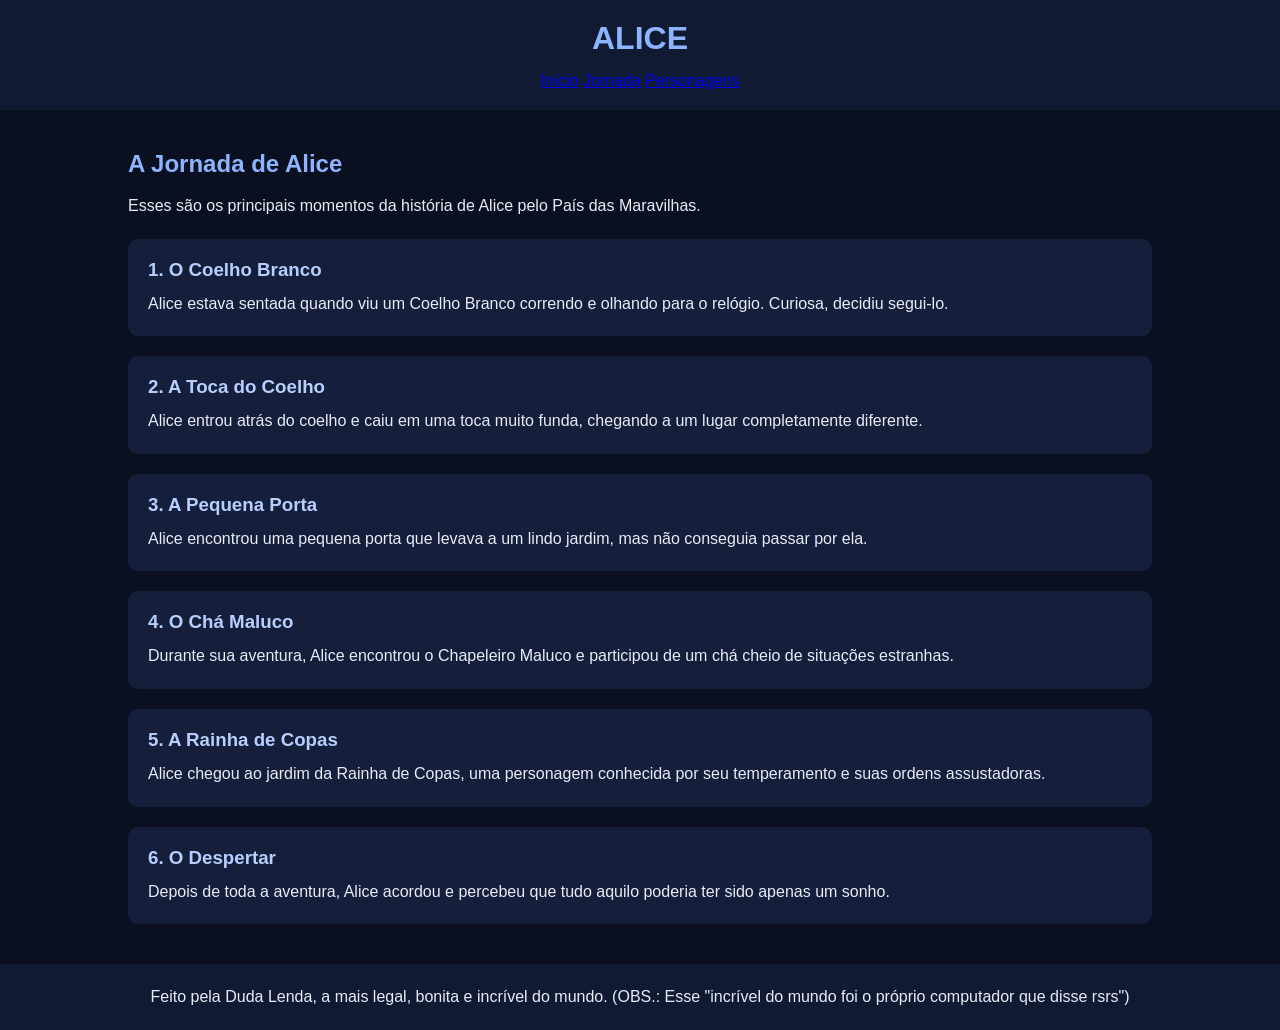
<file: jornada.html>
<!DOCTYPE html>
<html lang="en">
<head>
    <meta charset="UTF-8">
    <meta name="viewport" content="width=device-width, initial-scale=1.0">
    
    <title>Jornada</title>

    <link rel="stylesheet" href="style.css">

</head>

<body>
    
    <header class="cabecalho">

       <h1>ALICE</h1>


        <nav class="menu">

            <a href="index.html">Início</a>

            <a href="jornada.html">Jornada</a>

            <a href="personagens.html">Personagens</a>

        </nav>
        
    </header>

    <main>

        <h2>A Jornada de Alice</h2>


        <p>
            Esses são os principais momentos da história de Alice
            pelo País das Maravilhas.
        </p>


        <section>

            <h3>1. O Coelho Branco</h3>

            <p>
                Alice estava sentada quando viu um Coelho Branco
                correndo e olhando para o relógio. Curiosa,
                decidiu segui-lo.
            </p>

        </section>


        <section>

            <h3>2. A Toca do Coelho</h3>

            <p>
                Alice entrou atrás do coelho e caiu em uma toca
                muito funda, chegando a um lugar completamente
                diferente.
            </p>

        </section>


        <section>

            <h3>3. A Pequena Porta</h3>

            <p>
                Alice encontrou uma pequena porta que levava a
                um lindo jardim, mas não conseguia passar por ela.
            </p>

        </section>


        <section>

            <h3>4. O Chá Maluco</h3>

            <p>
                Durante sua aventura, Alice encontrou o Chapeleiro
                Maluco e participou de um chá cheio de situações
                estranhas.
            </p>

        </section>


        <section>

            <h3>5. A Rainha de Copas</h3>

            <p>
                Alice chegou ao jardim da Rainha de Copas,
                uma personagem conhecida por seu temperamento
                e suas ordens assustadoras.
            </p>

        </section>


        <section>

            <h3>6. O Despertar</h3>

            <p>
                Depois de toda a aventura, Alice acordou e percebeu
                que tudo aquilo poderia ter sido apenas um sonho.
            </p>

        </section>

    </main>

    <footer>
            
        <p>
            Feito pela Duda Lenda, a mais legal, bonita e incrível do mundo.                 
            (OBS.: Esse "incrível do mundo foi o próprio computador que disse rsrs")
        </p>
        
    </footer>

</body>
</html>
</file>
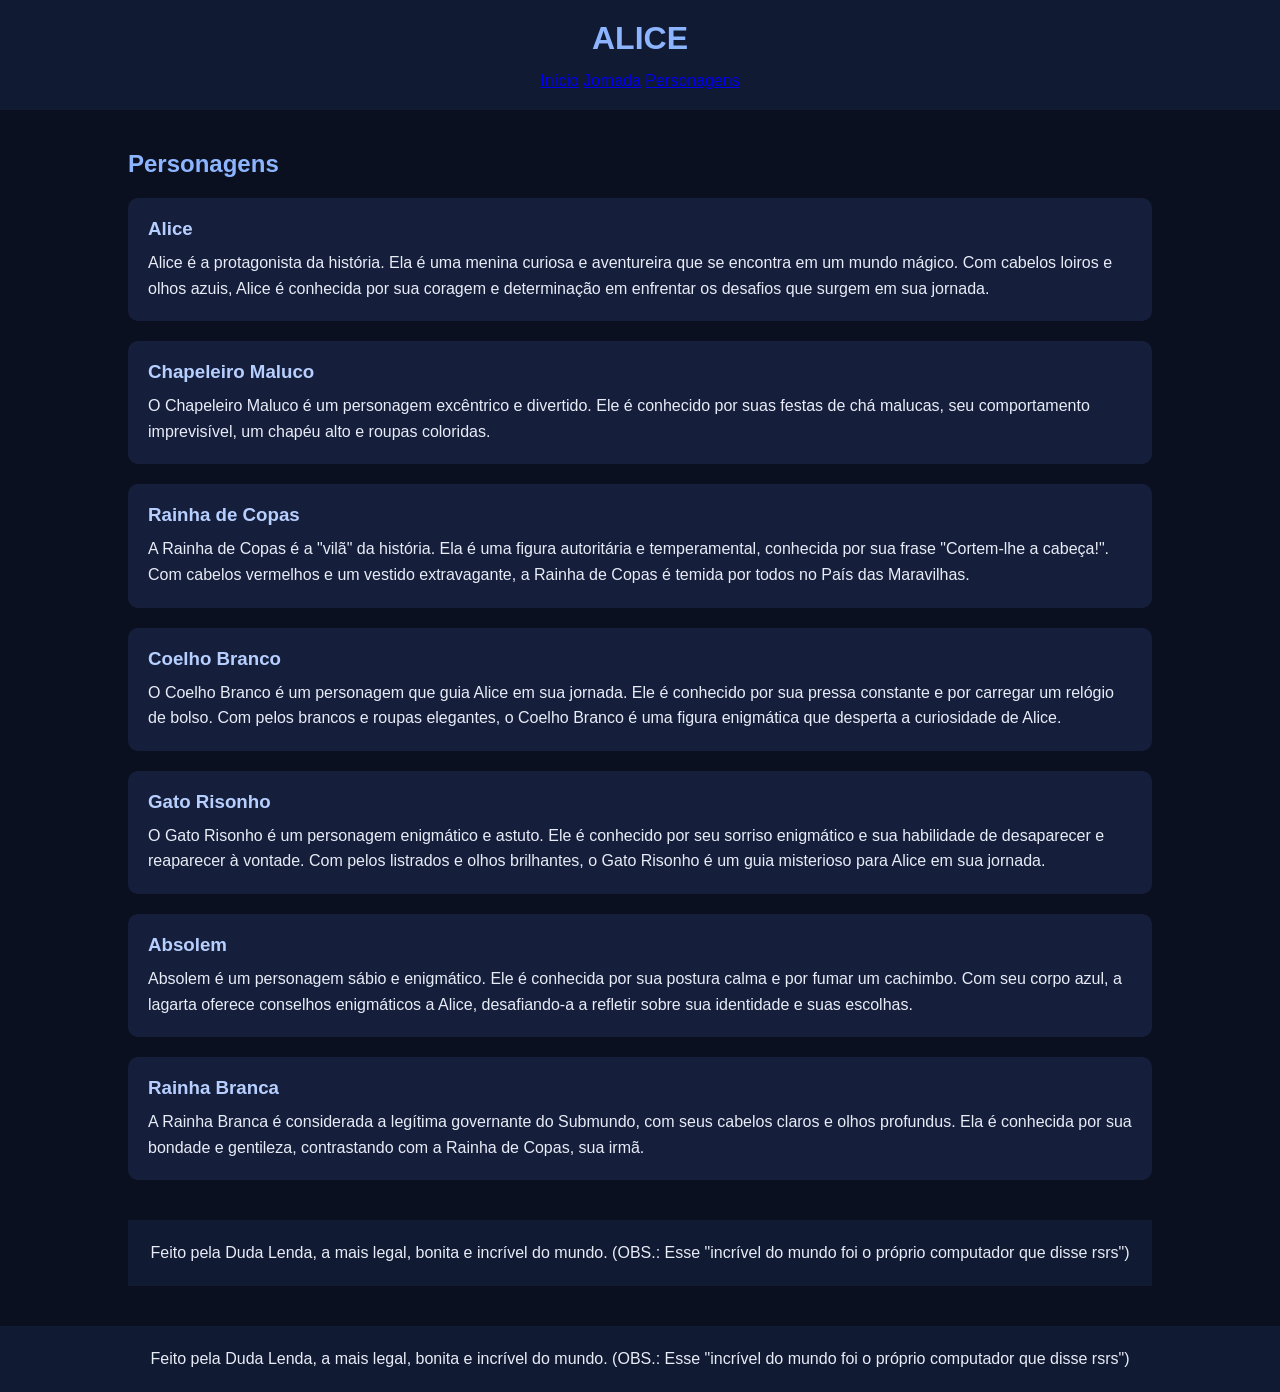
<file: personagens.html>
<!DOCTYPE html>
<html lang="en">
<head>
    <meta charset="UTF-8">
    <meta name="viewport" content="width=device-width, initial-scale=1.0">
    
    <title>Personagens</title>

    <link rel="stylesheet" href="style.css">

</head>

<body>
    
     <header class="cabecalho">

        <h1>ALICE</h1>

        <nav class="menu">

            <a href="index.html">Início</a>

            <a href="jornada.html">Jornada</a>

            <a href="personagens.html">Personagens</a>

        </nav>
        
    </header>

    <main>

        <h2>Personagens</h2>

        <section >

            <h3>Alice</h3>

            <p>
                Alice é a protagonista da história. Ela é uma menina curiosa 
                e aventureira que se encontra em um mundo mágico. Com cabelos loiros
                e olhos azuis, Alice é conhecida por sua coragem e determinação 
                em enfrentar os desafios que surgem em sua jornada.
            </p>

        </section>

        <section>

            <h3>Chapeleiro Maluco</h3>

            <p>
                O Chapeleiro Maluco é um personagem excêntrico e divertido. 
                Ele é conhecido por suas festas de chá malucas, seu comportamento imprevisível, 
                um chapéu alto e roupas coloridas.
            </p>

        </section>

        <section>

            <h3>Rainha de Copas</h3>

            <p>
                A Rainha de Copas é a "vilã" da história. Ela é uma figura autoritária e temperamental, 
                conhecida por sua frase "Cortem-lhe a cabeça!". Com cabelos vermelhos e um vestido extravagante, 
                a Rainha de Copas é temida por todos no País das Maravilhas.
            </p>
        </section>

        <section>

            <h3>Coelho Branco</h3>

            <p>
                O Coelho Branco é um personagem que guia Alice em sua jornada. 
                Ele é conhecido por sua pressa constante e por carregar um relógio de bolso. 
                Com pelos brancos e roupas elegantes, o Coelho Branco é uma figura enigmática 
                que desperta a curiosidade de Alice.
            </p>
    
         </section>

         <section>

            <h3>Gato Risonho</h3>

            <p>
                O Gato Risonho é um personagem enigmático e astuto. 
                Ele é conhecido por seu sorriso enigmático e sua habilidade de desaparecer e reaparecer à vontade. 
                Com pelos listrados e olhos brilhantes, o Gato Risonho é um guia misterioso para Alice em sua jornada.
            </p>

         </section>

        <section>

            <h3>Absolem</h3>

            <p>
                Absolem é um personagem sábio e enigmático. 
                Ele é conhecida por sua postura calma e por fumar um cachimbo. 
                Com seu corpo azul, a lagarta oferece conselhos enigmáticos a Alice, 
                desafiando-a a refletir sobre sua identidade e suas escolhas.
            </p>

        </section>

        <section>

            <h3>Rainha Branca</h3>

            <p>
                A Rainha Branca é considerada a legítima governante do Submundo, 
                com seus cabelos claros e olhos profundus. Ela é conhecida por sua bondade
                e gentileza, contrastando com a Rainha de Copas, sua irmã.
            </p>

        </section>

        <footer>
            
            <p>
                Feito pela Duda Lenda, a mais legal, bonita e incrível do mundo. 
                (OBS.: Esse "incrível do mundo foi o próprio computador que disse rsrs")
            </p>
        </footer>

    </main>


    <footer>
            
            <p>
                Feito pela Duda Lenda, a mais legal, bonita e incrível do mundo. 
                (OBS.: Esse "incrível do mundo foi o próprio computador que disse rsrs")
            </p>
    </footer>

</body>
</html>
</file>
<file: style.css>
* {
    margin: 0;
    padding: 0;
    box-sizing: border-box;
}

body {
    
    background-color: #0b1020;
    color: #e8ecf7;
    font-family: Arial, sans-serif;

}

header{
    
    background-color: #111a33;
    padding: 20px;
    text-align: center;

}

header h1 {

    color: #8db5ff;
    margin-bottom: 15px;

} 

nav a:hover {

    color: #e8ecf7;
    text-decoration: none;
    margin: 0 10px;

}

main{

    width: 80%;
    margin: 40px auto;

}

h2 {

    color: #8db5ff;
    margin-bottom: 15px;

}

h3 {

    color: #b7cfff;
    margin-bottom: 10px;

}

p {

    line-height: 1.6;

}

section{

    background-color: #151f3b;
    padding: 20px;
    margin: 20px 0;
    border-radius: 10px;   
    
}

section:hover{

    transform: scale(1.02);

}

a {

    transition: 0.3s;

}

footer{

    background-color: #111a33;
    text-align: center;
    padding: 20px;
    margin-top: 40px;

}
</file>
